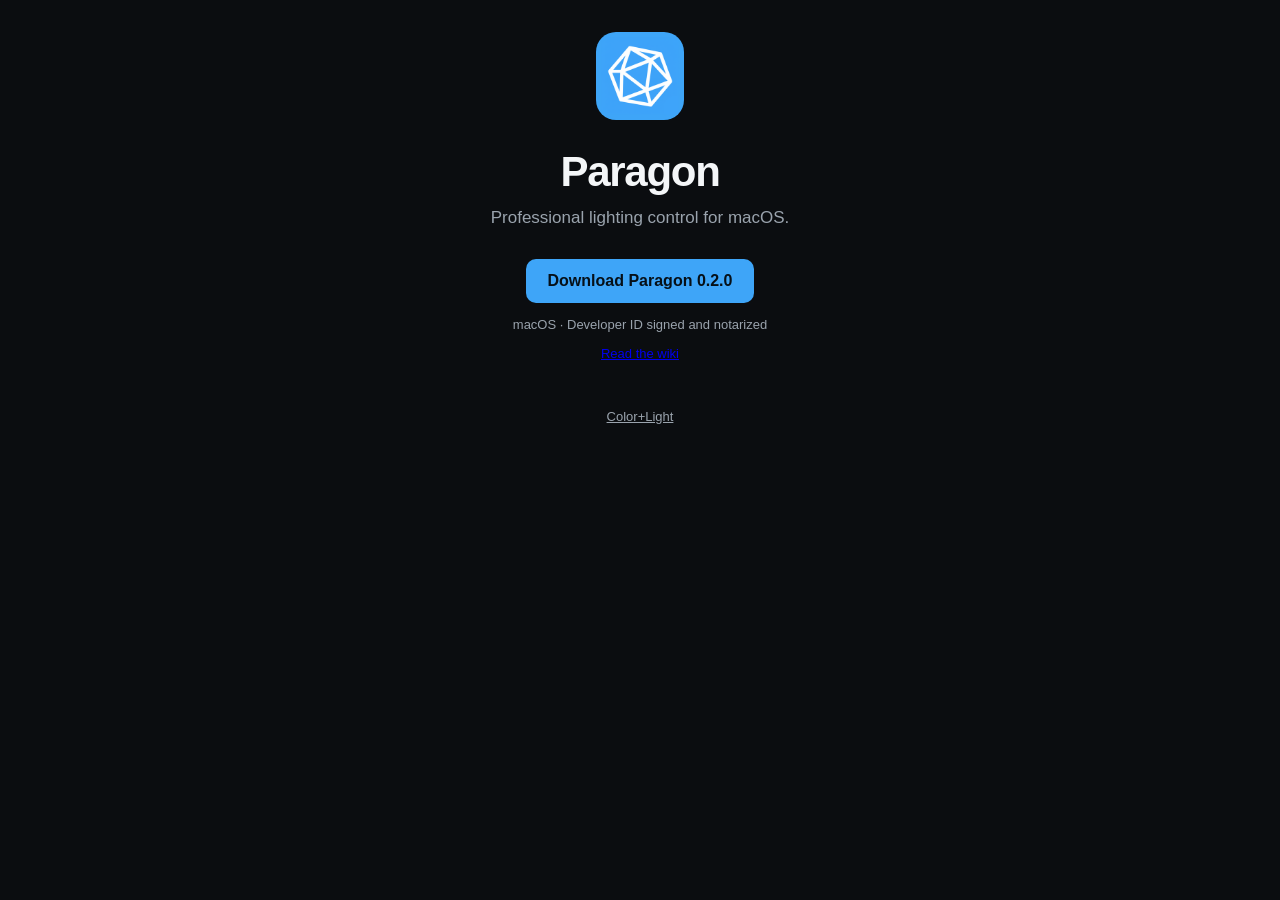
<file: index.html>
<!DOCTYPE html>
<html lang="en">
<head>
  <meta charset="utf-8">
  <meta name="viewport" content="width=device-width, initial-scale=1">
  <title>Paragon — Color+Light</title>
  <link rel="icon" type="image/png" href="paragon-icon.png">
  <meta name="description" content="Paragon is professional lighting control for macOS. Download the latest notarized build.">
  <style>
    :root {
      --bg: #0b0d10;
      --text: #f4f6f8;
      --muted: #9aa3ad;
      --blue: #3ea5f8;
      --blue-dark: #1a5299;
    }
    * { box-sizing: border-box; }
    html, body { margin: 0; min-height: 100%; }
    body {
      font-family: -apple-system, BlinkMacSystemFont, "Segoe UI", sans-serif;
      background: var(--bg);
      color: var(--text);
      display: flex;
      align-items: center;
      justify-content: center;
      padding: 32px 20px;
    }
    main {
      width: min(440px, 100%);
      text-align: center;
    }
    .mark {
      width: 88px;
      height: 88px;
      margin: 0 auto 28px;
      border-radius: 20px;
      overflow: hidden;
    }
    .mark img { display: block; width: 100%; height: 100%; }
    h1 {
      font-size: 42px;
      font-weight: 600;
      letter-spacing: -0.03em;
      margin: 0 0 10px;
    }
    p.lede {
      margin: 0 0 28px;
      color: var(--muted);
      font-size: 17px;
      line-height: 1.45;
    }
    a.download {
      display: inline-block;
      background: var(--blue);
      color: #061018;
      text-decoration: none;
      font-weight: 600;
      font-size: 16px;
      padding: 13px 22px;
      border-radius: 10px;
    }
    a.download:hover { background: #62b6ff; }
    .meta {
      margin: 14px 0 0;
      color: var(--muted);
      font-size: 13px;
    }
    footer {
      margin-top: 48px;
      color: var(--muted);
      font-size: 13px;
    }
    footer a { color: var(--muted); }
  </style>
</head>
<body>
  <main>
    <div class="mark">
      <img src="paragon-icon.png" width="88" height="88" alt="Paragon">
    </div>
    <h1>Paragon</h1>
    <p class="lede">Professional lighting control for macOS.</p>
    <a class="download" id="download"
       href="https://github.com/colorandlight/paragon-releases/releases/download/v0.2.0/Paragon-0.2.0.dmg">
      Download Paragon 0.2.0
    </a>
    <p class="meta">macOS · Developer ID signed and notarized</p>
    <p class="meta"><a href="/wiki/">Read the wiki</a></p>
    <footer>
      <a href="https://colorandlight.art">Color+Light</a>
    </footer>
  </main>
  <script>
    fetch("https://api.github.com/repos/colorandlight/paragon-releases/releases/latest")
      .then(function (r) { return r.ok ? r.json() : Promise.reject(); })
      .then(function (rel) {
        var dmg = (rel.assets || []).find(function (a) { return /\.dmg$/i.test(a.name); });
        if (!dmg) return;
        var version = String(rel.tag_name || "").replace(/^v/, "");
        if (!/^\d+\.\d+/.test(version)) return;
        document.getElementById("download").href = dmg.browser_download_url;
        document.getElementById("download").textContent = "Download Paragon " + version;
      })
      .catch(function () {});
  </script>
</body>
</html>
</file>
